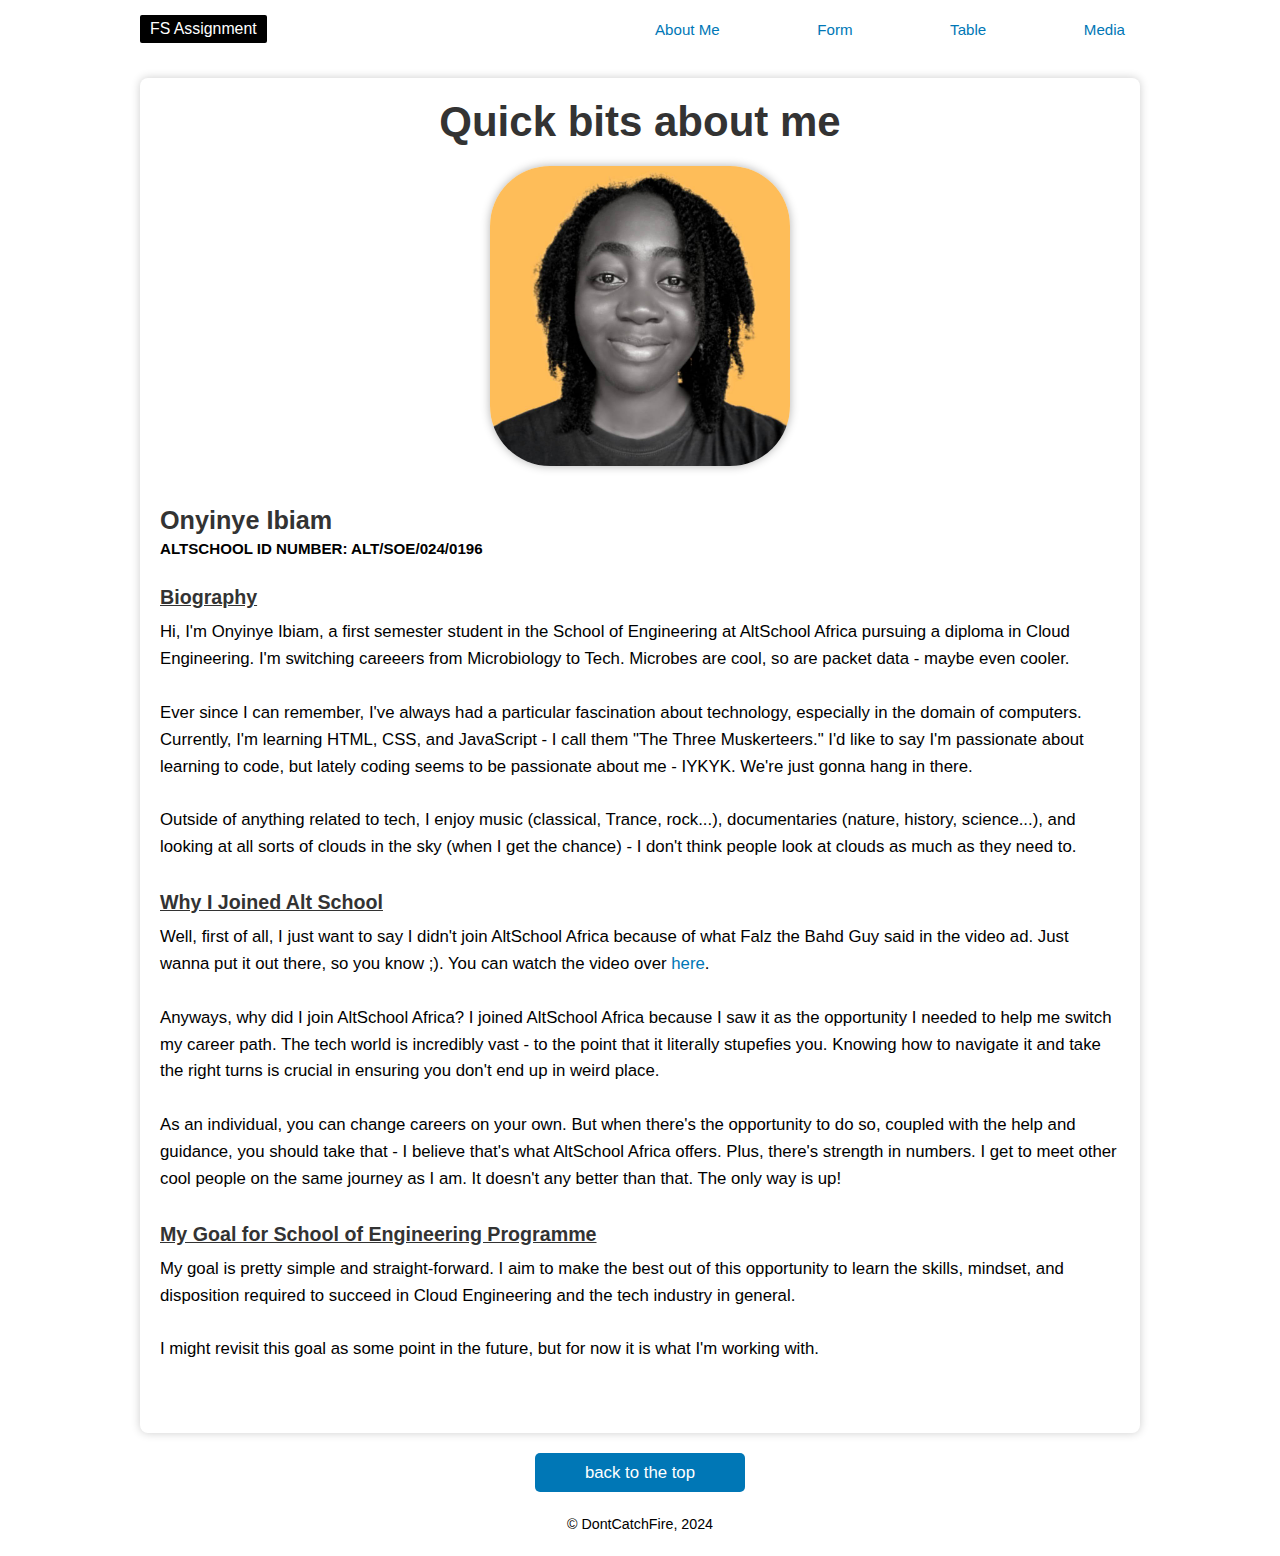
<file: index.html>
<!DOCTYPE html>
<html lang="en">
<head>
    <meta charset="UTF-8">
    <meta name="viewport" content="width=device-width, initial-scale=1.0">
    <title>Page 1 - About Me</title>
    <link rel="stylesheet" href="/asset/styles/main.css">
</head>
<body>

  <header id="top">
    <nav>
      <span>FS Assignment</span>
      <ul>
				<li><a class="nav-a" href="./" target="_blank">About Me</a></li>
				<li><a class="nav-a" href="./form.html" target="_blank">Form</a></li>
				<li><a class="nav-a" href="./table.html" target="_blank">Table</a></li>
				<li><a class="nav-a" href="./media.html" target="_blank">Media</a></li>
			</ul>
    </nav>
  </header>

  <main>
    <h1>Quick bits about me</h1>

    <div class="about-me">
      <img src="./asset/images/ahoy-matey.jpg" alt="Onyinye"/>
    </div>

    <div id="identifier-div">
      <h2>Onyinye Ibiam</h2>
      <p id="school-id">ALTSCHOOL ID NUMBER: ALT/SOE/024/0196</p>
    </div>

    <h3><u>Biography</u></h3>
    <div class="p-div">
      <p>
        Hi, I'm Onyinye Ibiam, a first semester student in the School of Engineering at AltSchool Africa pursuing a diploma in Cloud Engineering. I'm switching careeers from Microbiology to Tech. Microbes are cool, so are packet data - maybe even cooler. <br><br> Ever since I can remember, I've always had a particular fascination about technology, especially in the domain of computers. Currently, I'm learning HTML, CSS, and JavaScript - I call them "The Three Muskerteers." I'd like to say I'm passionate about learning to code, but lately coding seems to be passionate about me - IYKYK. We're just gonna hang in there.<br><br> Outside of anything related to tech, I enjoy music (classical, Trance, rock...), documentaries (nature, history, science...), and looking at all sorts of clouds in the sky (when I get the chance) - I don't think people look at clouds as much as they need to.
      </p>
    </div>
		

    <h3><u>Why I Joined Alt School</u></h3>
    <div class="p-div">
      <p>
        Well, first of all, I just want to say I didn't join AltSchool Africa because of what Falz the Bahd Guy said in the video ad. Just wanna put it out there, so you know ;). You can watch the video over <a href="#" class="falz">here</a>. <br><br> Anyways, why did I join AltSchool Africa? I joined AltSchool Africa because I saw it as the opportunity I needed to help me switch my career path. The tech world is incredibly vast - to the point that it literally stupefies you. Knowing how to navigate it and take the right turns is crucial in ensuring you don't end up in weird place. <br><br> As an individual, you can change careers on your own. But when there's the opportunity to do so, coupled with the help and guidance, you should take that - I believe that's what AltSchool Africa offers. Plus, there's strength in numbers. I get to meet other cool people on the same journey as I am. It doesn't any better than that. The only way is up!
      </p>
    </div>

    <h3><u>My Goal for School of Engineering Programme</u></h3>
    <div class="p-div">
      <p>My goal is pretty simple and straight-forward. I aim to make the best out of this opportunity to learn the skills, mindset, and disposition required to succeed in Cloud Engineering and the tech industry in general. <br><br> I might revisit this goal as some point in the future, but for now it is what I'm working with.</p>
    </div>
    
    <br/>
  </main>

  <footer>
    <a href="#top" class="back-to-top">back to the top</a>

    <p class="footer-p">&copy; DontCatchFire, 2024</p>
  </footer>
   
</body>
</html>
</file>
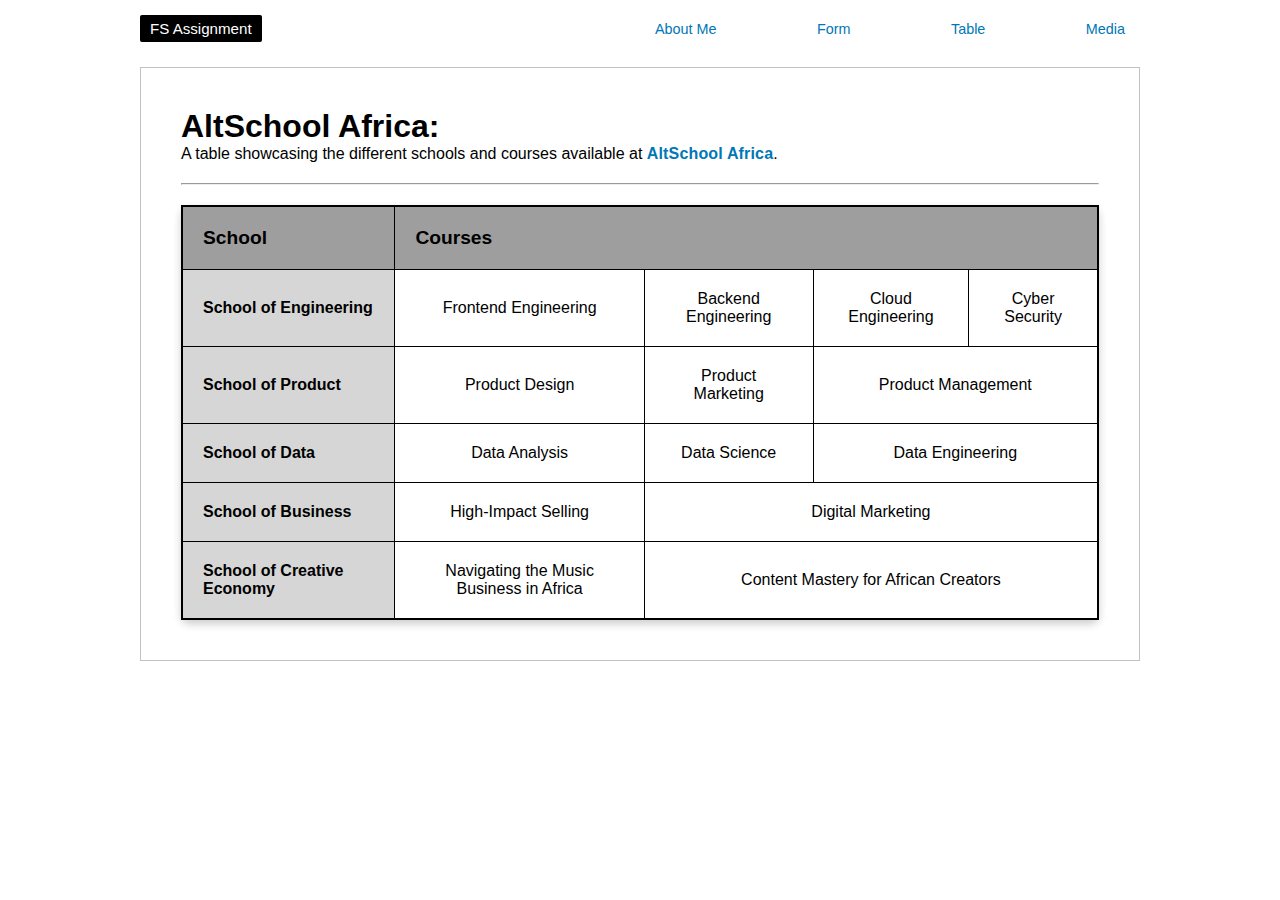
<file: table.html>
<!DOCTYPE html>
<html lang="en">
<head>
  <meta charset="UTF-8">
  <meta name="viewport" content="width=device-width, initial-scale=1.0">
  <title>Schools at AltSchool Africa</title>
  <link rel="stylesheet" href="asset/styles/table.css">
</head>
<body>

  <header>
    <nav>
      <span>FS Assignment</span>
      <ul>
				<li><a href="./index.html" target="_blank">About Me</a></li>
				<li><a href="./form.html" target="_blank">Form</a></li>
				<li><a href="#" target="_self">Table</a></li>
				<li><a href="./media.html" target="_blank">Media</a></li>
			</ul>
    </nav>
  </header>

  <main>
    <section id="headline">
      <h1>AltSchool Africa:</h1>
      <p>A table showcasing the different schools and courses available at <a class="altschool-link" href="https://www.altschoolafrica.com">AltSchool Africa</a>.</p>
    </section>
  
    <hr>
  
    <section class="table-container">
      <table>
        <!-- <caption>Schools and Courses</caption> -->
        <thead>
          <tr>
            <th>School</th>
            <th colspan="4">Courses</th>
          </tr>
        </thead>
        <tbody>
          <tr>
            <th>School of Engineering</th>
            <td>Frontend Engineering</td>
            <td>Backend Engineering</td>
            <td>Cloud Engineering</td>
            <td>Cyber Security</td>
          </tr>
          <tr>
            <th>School of Product</th>
            <td>Product Design</td>
            <td>Product Marketing</td>
            <td colspan="2">Product Management</td>
          </tr>
          <tr>
            <th>School of Data</th>
            <td>Data Analysis</td>
            <td>Data Science</td>
            <td colspan="2">Data Engineering</td>
          </tr>
          <tr>
            <th>School of Business</th>
            <td>High-Impact Selling</td>
            <td colspan="3">Digital Marketing</td>
          </tr>
          <tr>
            <th>School of Creative Economy</th>
            <td>Navigating the Music Business in Africa</td>
            <td colspan="3">Content Mastery for African Creators</td>
          </tr>
        </tbody>
      </table>
    </section>
  </main>

</body>
</html>
</file>
<file: asset/styles/table.css>
* {
  margin: 0;
  padding: 0;
  box-sizing: border-box;
}

body {
  font-family: Cambria, sans-serif;
}

header {
  margin: 10px auto 10px;
  max-width: 1000px;
  font-family: Arial, sans-serif;
  font-size: 0.9em;
}

ul li {
  list-style-type: none;
}

nav a {
  text-decoration: none;
  color: #0077b6;
  padding: 5px 15px;
}

nav a:hover{
  color: white;
  /* text-decoration: underline; */
  background-color: #0077b6;
  border-radius: 15px;
}

nav {
  /* background-color: aquamarine; */
  padding: 5px 0 5px;
  display: flex;
  align-items: center;
}

nav span {
  color: white;
  background-color: black;
  padding: 5px 10px;
  border-radius: 2px;
  font-size: 1.05em;
}

nav ul {
  display: flex;
  align-items: end;
  justify-content: space-between; 
  width: 50%;
  margin-left: auto;
}

/* nav :nth-child(2) {
  justify-content: flex-end;
} */

main {
  margin: 20px auto 20px;
  padding: 40px;
  max-width: 1000px;
  border: 1px solid #c2c2c2;
  
}

#headline {
  margin-bottom: 20px
}

#headline a {
  color: #0077b6;
  text-decoration: none;
  font-weight: bolder;
  letter-spacing: 0.01em;
  padding: 0;

}

#headline a:hover {
  text-decoration: underline;
}

/* caption {
  margin-bottom: 20px;
  font-size: 1.2em;
  font-weight: bold;
  line-height: 1.2em;
  letter-spacing: .05em; 
  color: #0077b6;
} */

table {
  border: 2px solid;
  width: 100%;
  border-collapse: collapse; /* Merges table borders */
  margin-top: 20px;
  border-radius: 8px;
  box-shadow: 0 4px 8px rgba(0, 0, 0, 0.2);
}

thead th {
  font-size: 1.2em;
}

th, td {
  padding: 20px;
  text-align: center;
  border: 1px solid;
}

th {
  text-align: left;
}

thead tr th {
  background-color: #9e9e9e;
}

tbody tr th {
  background-color: #d6d6d6;
}
</file>
<file: asset/styles/main.css>
/* Basic Reset */
* {
  margin: 0;
  padding: 0;
  box-sizing: border-box;
}

/* Body Styling */

body {
  font-family: Cambria, sans-serif;
  font-size: 1.05em;
}

header {
  margin: 10px auto 10px;
  max-width: 1000px;
  font-family: Arial, sans-serif;
  font-size: 0.9em;

}

ul li {
  list-style-type: none;
}

.nav-a {
  text-decoration: none;
  color: #0077b6;
  padding: 5px 15px;
}

.nav-a:hover{
  color: white;
  /* text-decoration: underline; */
  background-color: #0077b6;
  border-radius: 15px;
}

nav {
  /* background-color: aquamarine; */
  padding: 5px 0 5px;
  display: flex;
  align-items: center;
}

nav span {
  color: white;
  background-color: black;
  padding: 5px 10px;
  border-radius: 2px;
  font-size: 1.05em;
}

nav ul {
  display: flex;
  align-items: end;
  justify-content: space-between; 
  width: 50%;
  margin-left: auto;
}


/* Main Content Styling */
main {
  background-color: white;
  padding: 20px;
  border-radius: 8px;
  box-shadow: 0 0 10px rgba(0, 0, 0, 0.2); 
  max-width: 1000px;
  /* border: 1px solid grey; */
  margin: 30px auto 10px;
  /* margin: 20px auto; */

}

h1, h2, h3 {
  color: #333;
  margin-bottom: 10px;
}

h1 {
  text-align: center;
  font-size: 2.5em;
  margin-bottom: 20px;
}

#identifier-div {
  margin-bottom: 25px;
}

#school-id {
  font-size: 0.9em;
  font-weight: bolder;
  /* line-height: 1.5; */
  margin-top: -8px;
}

.p-div {
  margin-bottom: 30px;
}

p {
  margin-bottom: 10px;
  line-height: 1.6;
}

ol {
  padding-left: 20px;
}

ol li {
  margin-bottom: 10px;
}

/* Image styling */
.about-me {
  display: flex;
  justify-content: center;
  margin-bottom: 40px;
}

.about-me img {
  border-radius: 20%;
  /* margin: 0 auto; */
  height: 300px;
  width: 300px;
  box-shadow: 0 0 10px rgba(0, 0, 0, 0.3);
}


.falz {
  text-decoration: none;
  color:#0077b6;
}

.falz:hover {
  text-decoration: underline;
}

.back-to-top {
  text-decoration: none;
  padding: 10px 50px;
  margin: 0 auto;
  background-color: #0077b6;
  border-radius: 5px;
  color:white;
  margin: 0 auto;
}

.back-to-top:hover {
  background-color: #055885;
} 

/* Footer Styling */
footer {
  text-align: center;
  margin-top: 20px;
  margin-bottom: 20px;
  padding-top: 10px;
}

.footer-p {
  margin-top: 30px;
  font-size: 0.85em;
}
</file>
